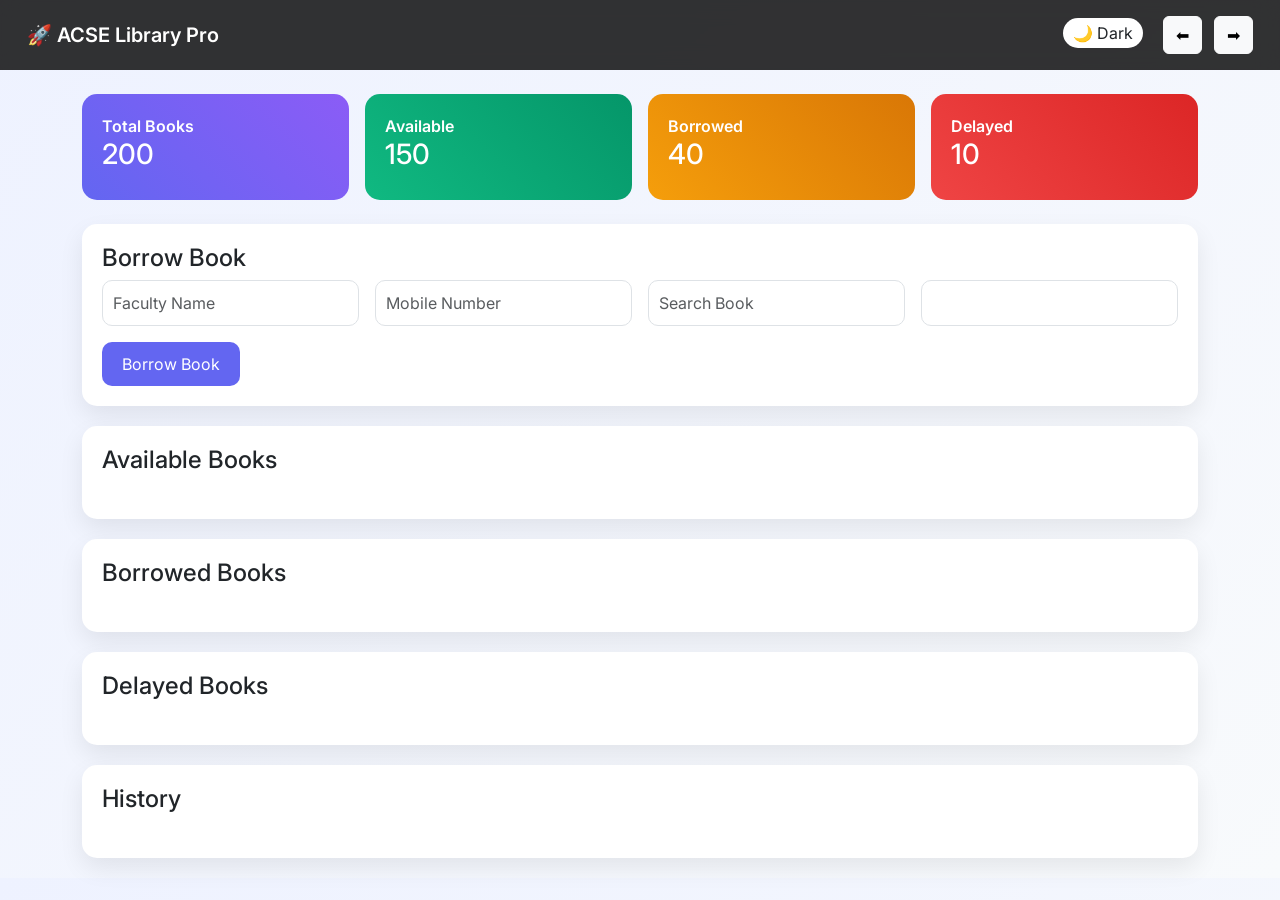
<file: dashboard.html>
<!DOCTYPE html>
<html lang="en">

<head>
    <meta charset="UTF-8">
    <meta name="viewport" content="width=device-width, initial-scale=1.0">
    <title>ACSE Library Pro Dashboard</title>

    <!-- Fonts -->
    <link href="https://fonts.googleapis.com/css2?family=Inter:wght@300;400;500;600;700&display=swap" rel="stylesheet">

    <!-- Bootstrap -->
    <link href="https://cdn.jsdelivr.net/npm/bootstrap@5.3.2/dist/css/bootstrap.min.css" rel="stylesheet">

    <style>
        body {
            font-family: 'Inter', sans-serif;
            background: linear-gradient(135deg, #eef2ff, #f8fafc);
            transition: 0.3s;
        }

        .dark-mode {
            background: #0f172a;
            color: white;
        }

        /* Navbar */
        .navbar {
            background: rgba(0, 0, 0, 0.8);
            backdrop-filter: blur(10px);
            padding: 15px;
        }

        .navbar-brand {
            font-weight: 600;
            font-size: 20px;
        }

        /* Cards */
        .card-box {
            background: white;
            padding: 20px;
            border-radius: 15px;
            box-shadow: 0 10px 25px rgba(0,0,0,0.08);
            margin-bottom: 20px;
            transition: 0.3s;
        }

        .card-box:hover {
            transform: translateY(-5px);
        }

        .dark-mode .card-box {
            background: #1e293b;
        }

        /* Stats Cards */
        .stat-card {
            padding: 20px;
            border-radius: 15px;
            color: white;
            font-weight: 600;
        }

        .bg1 { background: linear-gradient(45deg, #6366f1, #8b5cf6); }
        .bg2 { background: linear-gradient(45deg, #10b981, #059669); }
        .bg3 { background: linear-gradient(45deg, #f59e0b, #d97706); }
        .bg4 { background: linear-gradient(45deg, #ef4444, #dc2626); }

        /* Inputs */
        .form-control, select {
            border-radius: 10px;
            padding: 10px;
        }

        /* Buttons */
        .btn-custom {
            border-radius: 10px;
            padding: 10px 20px;
            background: #6366f1;
            color: white;
            border: none;
        }

        .btn-custom:hover {
            background: #4f46e5;
        }

        /* Table */
        table {
            border-radius: 10px;
            overflow: hidden;
        }

        th {
            background: #111827 !important;
            color: white;
            text-align: center;
        }

        td {
            text-align: center;
        }

        /* Toggle */
        .toggle-btn {
            cursor: pointer;
            background: white;
            padding: 5px 10px;
            border-radius: 20px;
        }

        .dark-mode .toggle-btn {
            background: #334155;
            color: white;
        }
    </style>
</head>

<body>

<!-- Navbar -->
<nav class="navbar navbar-dark">
    <div class="container-fluid">
        <span class="navbar-brand">🚀 ACSE Library Pro</span>

        <div>
            <span class="toggle-btn me-3" onclick="toggleDark()">🌙 Dark</span>
            <button class="btn btn-light me-2" onclick="history.back()">⬅</button>
            <button class="btn btn-light" onclick="history.forward()">➡</button>
        </div>
    </div>
</nav>

<div class="container mt-4">

    <!-- Stats -->
    <div class="row g-3">
        <div class="col-md-3">
            <div class="stat-card bg1">Total Books <h3 id="totalBooks">0</h3></div>
        </div>
        <div class="col-md-3">
            <div class="stat-card bg2">Available <h3 id="availableCount">0</h3></div>
        </div>
        <div class="col-md-3">
            <div class="stat-card bg3">Borrowed <h3 id="borrowedCount">0</h3></div>
        </div>
        <div class="col-md-3">
            <div class="stat-card bg4">Delayed <h3 id="delayedCount">0</h3></div>
        </div>
    </div>

    <!-- Borrow -->
    <div class="card-box mt-4">
        <h4>Borrow Book</h4>

        <div class="row g-3">
            <div class="col-md-3">
                <input id="facultyName" class="form-control" placeholder="Faculty Name">
            </div>

            <div class="col-md-3">
                <input id="mobile" class="form-control" placeholder="Mobile Number">
            </div>

            <div class="col-md-3">
                <input id="searchBook" class="form-control" placeholder="Search Book">
            </div>

            <div class="col-md-3">
                <select id="bookSelect" class="form-control"></select>
            </div>
        </div>

        <button class="btn-custom mt-3" onclick="borrowBook()">Borrow Book</button>
    </div>

    <!-- Tables -->
    <div class="card-box">
        <h4>Available Books</h4>
        <table class="table table-hover" id="availableTable"></table>
    </div>

    <div class="card-box">
        <h4>Borrowed Books</h4>
        <table class="table table-hover" id="borrowedTable"></table>
    </div>

    <div class="card-box">
        <h4>Delayed Books</h4>
        <table class="table table-hover" id="delayedTable"></table>
    </div>

    <div class="card-box">
        <h4>History</h4>
        <table class="table table-hover" id="historyTable"></table>
    </div>

</div>

<script>
function toggleDark() {
    document.body.classList.toggle("dark-mode");
}

/* Example auto stats update (connect with your data later) */
function updateStats() {
    document.getElementById("totalBooks").innerText = 200;
    document.getElementById("availableCount").innerText = 150;
    document.getElementById("borrowedCount").innerText = 40;
    document.getElementById("delayedCount").innerText = 10;
}

updateStats();
</script>

</body>
</html>
</file>
